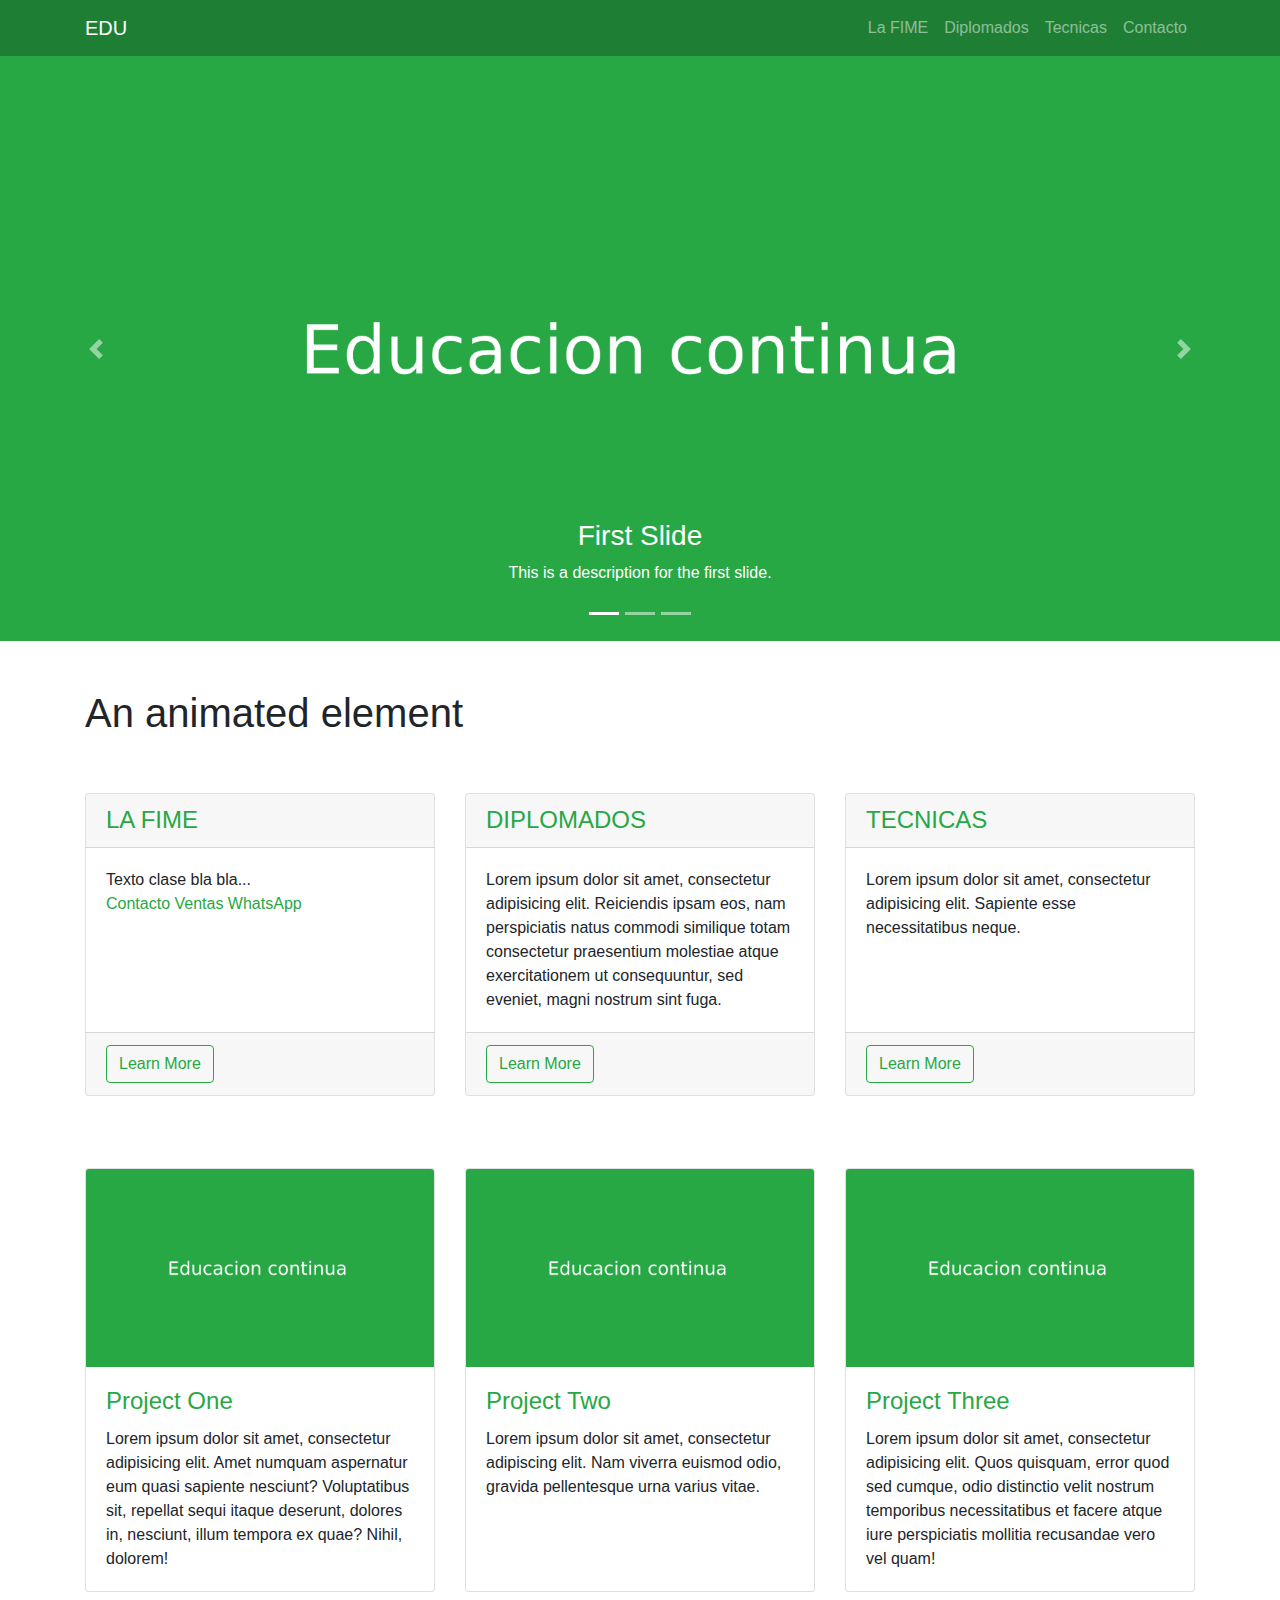
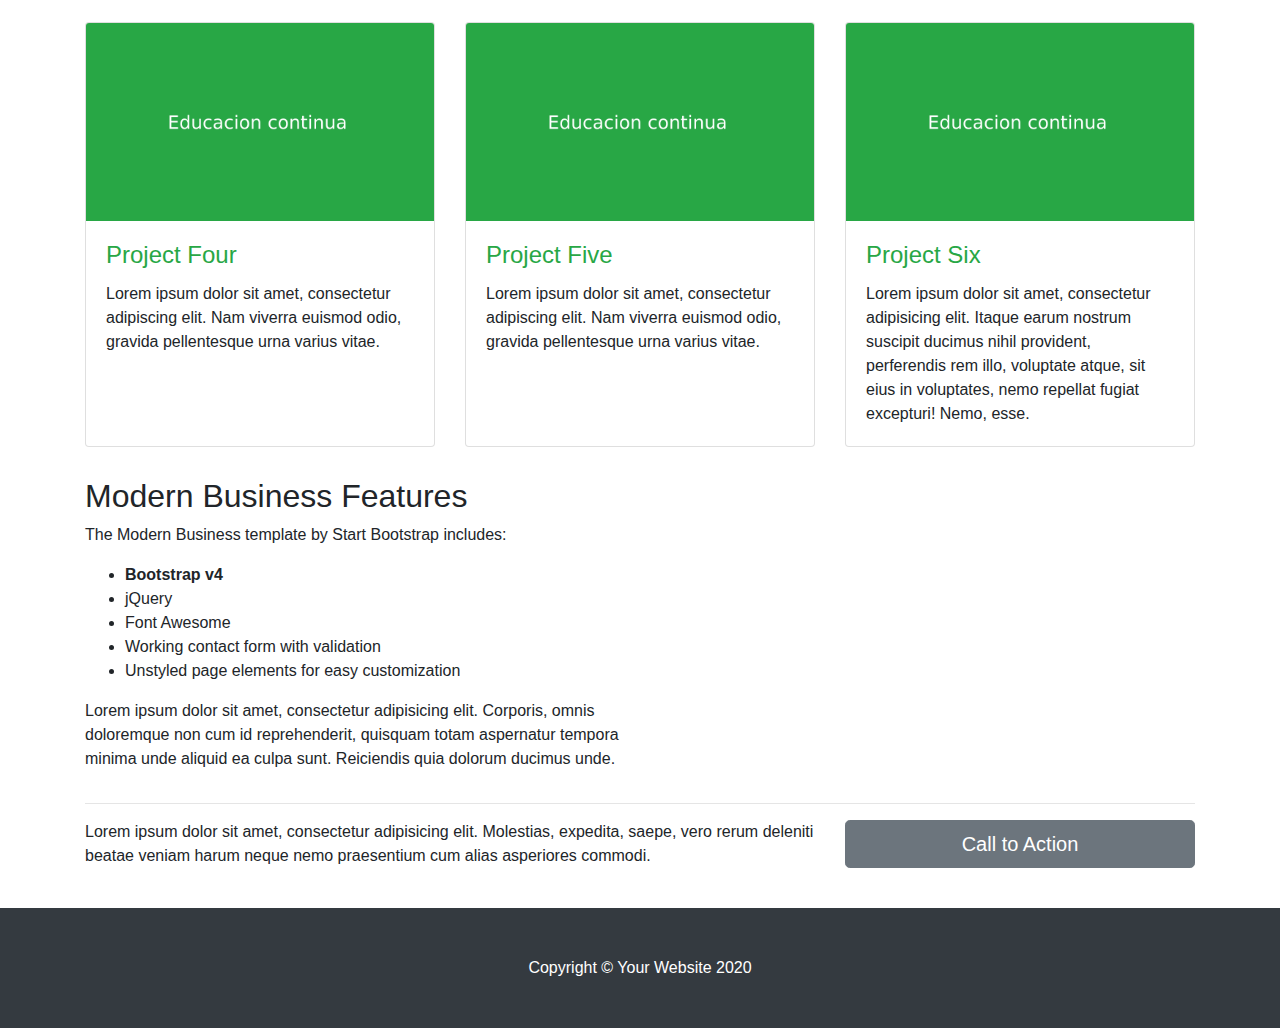
<file: index.html>
<!DOCTYPE html>
<html lang="en">

<head>

  <meta charset="utf-8">
  <meta name="viewport" content="width=device-width, initial-scale=1, shrink-to-fit=no">
  <meta name="description" content="">
  <meta name="author" content="">

  <title>EDUCACION</title>
  <!-- Chat en linea -->
  <!-- Inician los estilos de mi sitio -->
  <!-- Bootstrap core CSS -->
  <link href="vendor/bootstrap/css/bootstrap.css" rel="stylesheet">

  <!-- Custom styles for this template -->
  <link href="css/modern-business.css" rel="stylesheet">
  <!-- GOOGLE FONTS CDN -->
  <link rel="preconnect" href="https://fonts.gstatic.com">
  <link href="https://fonts.googleapis.com/css2?family=DotGothic16&family=Roboto+Slab:wght@100;600&display=swap" rel="stylesheet"><!-- ICONOS CDN -->
  <!-- finalizan los estilos de mi sitio -->
  <link rel="stylesheet" href="https://use.fontawesome.com/releases/v5.15.2/css/all.css" integrity="sha384-vSIIfh2YWi9wW0r9iZe7RJPrKwp6bG+s9QZMoITbCckVJqGCCRhc+ccxNcdpHuYu" crossorigin="anonymous">

  <link rel="stylesheet" href="https://cdnjs.cloudflare.com/ajax/libs/animate.css/4.1.1/animate.min.css"/>
</head>

<body>

  <!-- Navigation -->
  <nav class="navbar fixed-top navbar-expand-lg navbar-dark NavBarVerde ">
    <div class="container">
      <a class="navbar-brand" href="index.html">EDU</a>
      <button class="navbar-toggler navbar-toggler-right" type="button" data-toggle="collapse" data-target="#navbarResponsive" aria-controls="navbarResponsive" aria-expanded="false" aria-label="Toggle navigation">
        <span class="navbar-toggler-icon"></span>
      </button>
      <div class="collapse navbar-collapse" id="navbarResponsive">
        <ul class="navbar-nav ml-auto">
          <li class="nav-item">
            <a class="nav-link" href="about.html">La FIME</a>
          </li>
          <li class="nav-item">
            <a class="nav-link" href="services.html">Diplomados</a>
          </li>
          <li class="nav-item">
            <a class="nav-link" href="contact.html">Tecnicas</a>
          </li>   
          <li class="nav-item">
            <a class="nav-link" href="contact.html">Contacto</a>
          </li>      
        </ul>
      </div>
    </div>
  </nav><!-- Fin de area de navegacion  -->

  <header><!-- AQUI INICIA EL CARRUSEL DE IMAGENES-->
    <div id="carouselExampleIndicators" class="carousel slide" data-ride="carousel">
      <ol class="carousel-indicators">
        <li data-target="#carouselExampleIndicators" data-slide-to="0" class="active"></li>
        <li data-target="#carouselExampleIndicators" data-slide-to="1"></li>
        <li data-target="#carouselExampleIndicators" data-slide-to="2"></li>
      </ol>
      <div class="carousel-inner" role="listbox">
        <!-- Slide One - Set the background image for this slide in the line below -->
        <div class="carousel-item active" style="background-image: url('imagenes/imagenUno.png')">
          <div class="carousel-caption d-none d-md-block">
            <h3>First Slide</h3>
            <p>This is a description for the first slide.</p>
          </div>
        </div>
        <!-- Slide Two - Set the background image for this slide in the line below -->
        <div class="carousel-item" style="background-image: url('imagenes/imagenUno.png')">
          <div class="carousel-caption d-none d-md-block">
            <h3>Second Slide</h3>
            <p>This is a description for the second slide.</p>
          </div>
        </div>
        <!-- Slide Three - Set the background image for this slide in the line below -->
        <div class="carousel-item" style="background-image: url('imagenes/imagenUno.png')">
          <div class="carousel-caption d-none d-md-block">
            <h3>Third Slide</h3>
            <p>This is a description for the third slide.</p>
          </div>
        </div>
      </div>
      <a class="carousel-control-prev" href="#carouselExampleIndicators" role="button" data-slide="prev">
        <span class="carousel-control-prev-icon" aria-hidden="true"></span>
        <span class="sr-only">Previous</span>
      </a>
      <a class="carousel-control-next" href="#carouselExampleIndicators" role="button" data-slide="next">
        <span class="carousel-control-next-icon" aria-hidden="true"></span>
        <span class="sr-only">Next</span>
      </a>
    </div>
  </header>

  <!-- Page Content -->
  <div class="container">
  <br><br>
  <h1 class="animate__animated animate__flash">An animated element</h1>
  <br><br>
    <!-- Marketing Icons Section -->
    <div class="row">
      <div class="col-lg-4 mb-4">
        <div class="card h-100">
          <h4 class="card-header ColorCliente">LA FIME <i class="fas fa-graduation-cap"></i></h4>
          <div class="card-body">
            <p class="card-text">Texto clase bla bla...<br>
              <a href="https://api.whatsapp.com/send?phone=528118999427" target="_blank"><i class="fab fa-whatsapp"></i> Contacto Ventas WhatsApp</a>
            </p>
          </div>
          <div class="card-footer">
            <a href="#" class="btn btn-outline-success">Learn More</a>
          </div>
        </div>
      </div>
      <div class="col-lg-4 mb-4">
        <div class="card h-100">
          <h4 class="card-header ColorCliente">DIPLOMADOS <i class="fas fa-laptop-code"></i></h4>
          <div class="card-body">
            <p class="card-text">Lorem ipsum dolor sit amet, consectetur adipisicing elit. Reiciendis ipsam eos, nam perspiciatis natus commodi similique totam consectetur praesentium molestiae atque exercitationem ut consequuntur, sed eveniet, magni nostrum sint fuga.</p>
          </div>
          <div class="card-footer">
            <a href="#" class="btn btn-outline-success">Learn More</a>
          </div>
        </div>
      </div>
      <div class="col-lg-4 mb-4">
        <div class="card h-100">
          <h4 class="card-header ColorCliente">TECNICAS <i class="fas fa-chalkboard-teacher"></i></h4>
          <div class="card-body">
            <p class="card-text">Lorem ipsum dolor sit amet, consectetur adipisicing elit. Sapiente esse necessitatibus neque.</p>
          </div>
          <div class="card-footer">
            <a href="#" class="btn btn-outline-success">Learn More</a>
          </div>
        </div>
      </div>
    </div>
    <!-- /.row -->

    <!-- Portfolio Section -->
  <br><br>

    <div class="row">
      <div class="col-lg-4 col-sm-6 portfolio-item">
        <div class="card h-100">
          <a href="#"><img class="card-img-top" src="imagenes/imagenUno.png" alt=""></a>
          <div class="card-body">
            <h4 class="card-title">
              <a href="#">Project One</a>
            </h4>
            <p class="card-text">Lorem ipsum dolor sit amet, consectetur adipisicing elit. Amet numquam aspernatur eum quasi sapiente nesciunt? Voluptatibus sit, repellat sequi itaque deserunt, dolores in, nesciunt, illum tempora ex quae? Nihil, dolorem!</p>
          </div>
        </div>
      </div>
      <div class="col-lg-4 col-sm-6 portfolio-item">
        <div class="card h-100">
          <a href="#"><img class="card-img-top" src="imagenes/imagenUno.png" alt=""></a>
          <div class="card-body">
            <h4 class="card-title">
              <a href="#">Project Two</a>
            </h4>
            <p class="card-text">Lorem ipsum dolor sit amet, consectetur adipiscing elit. Nam viverra euismod odio, gravida pellentesque urna varius vitae.</p>
          </div>
        </div>
      </div>
      <div class="col-lg-4 col-sm-6 portfolio-item">
        <div class="card h-100">
          <a href="#"><img class="card-img-top" src="imagenes/imagenUno.png" alt=""></a>
          <div class="card-body">
            <h4 class="card-title">
              <a href="#">Project Three</a>
            </h4>
            <p class="card-text">Lorem ipsum dolor sit amet, consectetur adipisicing elit. Quos quisquam, error quod sed cumque, odio distinctio velit nostrum temporibus necessitatibus et facere atque iure perspiciatis mollitia recusandae vero vel quam!</p>
          </div>
        </div>
      </div>
      <div class="col-lg-4 col-sm-6 portfolio-item">
        <div class="card h-100">
          <a href="#"><img class="card-img-top" src="imagenes/imagenUno.png" alt=""></a>
          <div class="card-body">
            <h4 class="card-title">
              <a href="#">Project Four</a>
            </h4>
            <p class="card-text">Lorem ipsum dolor sit amet, consectetur adipiscing elit. Nam viverra euismod odio, gravida pellentesque urna varius vitae.</p>
          </div>
        </div>
      </div>
      <div class="col-lg-4 col-sm-6 portfolio-item">
        <div class="card h-100">
          <a href="#"><img class="card-img-top" src="imagenes/imagenUno.png" alt=""></a>
          <div class="card-body">
            <h4 class="card-title">
              <a href="#">Project Five</a>
            </h4>
            <p class="card-text">Lorem ipsum dolor sit amet, consectetur adipiscing elit. Nam viverra euismod odio, gravida pellentesque urna varius vitae.</p>
          </div>
        </div>
      </div>
      <div class="col-lg-4 col-sm-6 portfolio-item">
        <div class="card h-100">
          <a href="#"><img class="card-img-top" src="imagenes/imagenUno.png" alt=""></a>
          <div class="card-body">
            <h4 class="card-title">
              <a href="#">Project Six</a>
            </h4>
            <p class="card-text">Lorem ipsum dolor sit amet, consectetur adipisicing elit. Itaque earum nostrum suscipit ducimus nihil provident, perferendis rem illo, voluptate atque, sit eius in voluptates, nemo repellat fugiat excepturi! Nemo, esse.</p>
          </div>
        </div>
      </div>
    </div>
    <!-- /.row -->

    <!-- Features Section -->
    <div class="row">
      <div class="col-lg-6">
        <h2>Modern Business Features</h2>
        <p>The Modern Business template by Start Bootstrap includes:</p>
        <ul>
          <li>
            <strong>Bootstrap v4</strong>
          </li>
          <li>jQuery</li>
          <li>Font Awesome</li>
          <li>Working contact form with validation</li>
          <li>Unstyled page elements for easy customization</li>
        </ul>
        <p>Lorem ipsum dolor sit amet, consectetur adipisicing elit. Corporis, omnis doloremque non cum id reprehenderit, quisquam totam aspernatur tempora minima unde aliquid ea culpa sunt. Reiciendis quia dolorum ducimus unde.</p>
      </div>
      <div class="col-lg-6">
        <div class="embed-responsive embed-responsive-16by9">
          <iframe class="embed-responsive-item"  src="https://www.youtube.com/embed/2CiRDhGWZQw"  target="_blank" allowfullscreen></iframe>
        </div>
      </div>
    </div>
    <!-- /.row -->

    <hr>

    <!-- Call to Action Section -->
    <div class="row mb-4">
      <div class="col-md-8">
        <p>Lorem ipsum dolor sit amet, consectetur adipisicing elit. Molestias, expedita, saepe, vero rerum deleniti beatae veniam harum neque nemo praesentium cum alias asperiores commodi.</p>
      </div>
      <div class="col-md-4">
        <a class="btn btn-lg btn-secondary btn-block" href="#">Call to Action</a>
      </div>
    </div>

  </div>
  <!-- /.container -->

  <!-- Footer -->
  <footer class="py-5 bg-dark">
    <div class="container">
      <p class="m-0 text-center text-white">Copyright &copy; Your Website 2020</p>
    </div>
    <!-- /.container -->
  </footer>

  <!-- Bootstrap core JavaScript -->
  <script src="vendor/jquery/jquery.min.js"></script>
  <script src="vendor/bootstrap/js/bootstrap.bundle.min.js"></script>

</body>

</html>
</file>
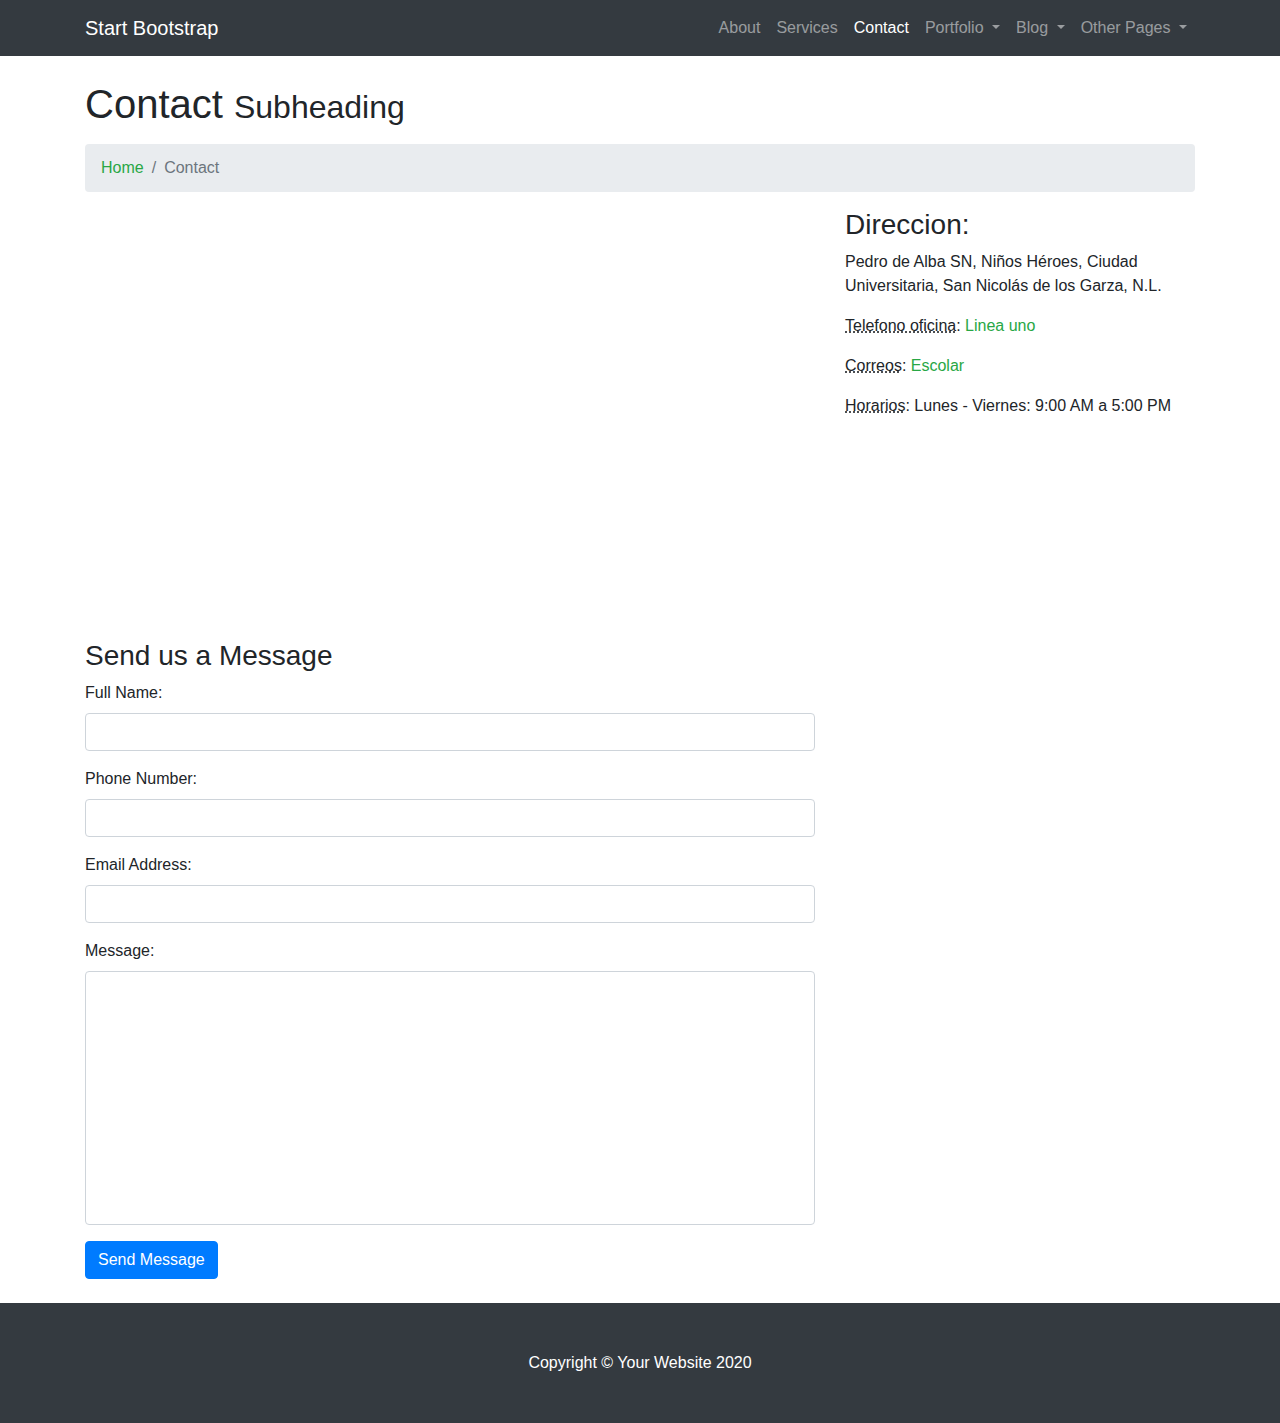
<file: contact.html>
<!DOCTYPE html>
<html lang="en">

<head>

  <meta charset="utf-8">
  <meta name="viewport" content="width=device-width, initial-scale=1, shrink-to-fit=no">
  <meta name="description" content="">
  <meta name="author" content="">

  <title>Modern Business - Start Bootstrap Template</title>

  <!-- Bootstrap core CSS -->
  <link href="vendor/bootstrap/css/bootstrap.min.css" rel="stylesheet">

  <!-- Custom styles for this template -->
  <link href="css/modern-business.css" rel="stylesheet">

</head>

<body>

  <!-- Navigation -->
  <nav class="navbar fixed-top navbar-expand-lg navbar-dark bg-dark fixed-top">
    <div class="container">
      <a class="navbar-brand" href="index.html">Start Bootstrap</a>
      <button class="navbar-toggler navbar-toggler-right" type="button" data-toggle="collapse" data-target="#navbarResponsive" aria-controls="navbarResponsive" aria-expanded="false" aria-label="Toggle navigation">
        <span class="navbar-toggler-icon"></span>
      </button>
      <div class="collapse navbar-collapse" id="navbarResponsive">
        <ul class="navbar-nav ml-auto">
          <li class="nav-item">
            <a class="nav-link" href="about.html">About</a>
          </li>
          <li class="nav-item">
            <a class="nav-link" href="services.html">Services</a>
          </li>
          <li class="nav-item active">
            <a class="nav-link" href="contact.html">Contact</a>
          </li>
          <li class="nav-item dropdown">
            <a class="nav-link dropdown-toggle" href="#" id="navbarDropdownPortfolio" data-toggle="dropdown" aria-haspopup="true" aria-expanded="false">
              Portfolio
            </a>
            <div class="dropdown-menu dropdown-menu-right" aria-labelledby="navbarDropdownPortfolio">
              <a class="dropdown-item" href="portfolio-1-col.html">1 Column Portfolio</a>
              <a class="dropdown-item" href="portfolio-2-col.html">2 Column Portfolio</a>
              <a class="dropdown-item" href="portfolio-3-col.html">3 Column Portfolio</a>
              <a class="dropdown-item" href="portfolio-4-col.html">4 Column Portfolio</a>
              <a class="dropdown-item" href="portfolio-item.html">Single Portfolio Item</a>
            </div>
          </li>
          <li class="nav-item dropdown">
            <a class="nav-link dropdown-toggle" href="#" id="navbarDropdownBlog" data-toggle="dropdown" aria-haspopup="true" aria-expanded="false">
              Blog
            </a>
            <div class="dropdown-menu dropdown-menu-right" aria-labelledby="navbarDropdownBlog">
              <a class="dropdown-item" href="blog-home-1.html">Blog Home 1</a>
              <a class="dropdown-item" href="blog-home-2.html">Blog Home 2</a>
              <a class="dropdown-item" href="blog-post.html">Blog Post</a>
            </div>
          </li>
          <li class="nav-item dropdown">
            <a class="nav-link dropdown-toggle" href="#" id="navbarDropdownPages" data-toggle="dropdown" aria-haspopup="true" aria-expanded="false">
              Other Pages
            </a>
            <div class="dropdown-menu dropdown-menu-right" aria-labelledby="navbarDropdownPages">
              <a class="dropdown-item" href="full-width.html">Full Width Page</a>
              <a class="dropdown-item" href="sidebar.html">Sidebar Page</a>
              <a class="dropdown-item" href="faq.html">FAQ</a>
              <a class="dropdown-item" href="404.html">404</a>
              <a class="dropdown-item" href="pricing.html">Pricing Table</a>
            </div>
          </li>
        </ul>
      </div>
    </div>
  </nav>

  <!-- Page Content -->
  <div class="container">

    <!-- Page Heading/Breadcrumbs -->
    <h1 class="mt-4 mb-3">Contact
      <small>Subheading</small>
    </h1>

    <ol class="breadcrumb">
      <li class="breadcrumb-item">
        <a href="index.html">Home</a>
      </li>
      <li class="breadcrumb-item active">Contact</li>
    </ol>

    <!-- Content Row -->
    <div class="row">
      <!-- Map Column -->
      <div class="col-lg-8 mb-4">
        <!-- Embedded Google Map -->
      <iframe src="https://www.google.com/maps/embed?pb=!1m18!1m12!1m3!1d3594.3783358419228!2d-100.31560468434563!3d25.724999283653542!2m3!1f0!2f0!3f0!3m2!1i1024!2i768!4f13.1!3m3!1m2!1s0x86629452551ea79f%3A0x66e03550ec5730cb!2sFacultad%20de%20Ingenier%C3%ADa%20Mec%C3%A1nica%20y%20El%C3%A9ctrica!5e0!3m2!1ses!2smx!4v1615346183462!5m2!1ses!2smx" width="100%" height="400" style="border:0;" allowfullscreen="" loading="lazy"></iframe>
      </div>
      <!-- Contact Details Column -->
      <div class="col-lg-4 mb-4">
        <h3>Direccion:</h3>
        <p>
          Pedro de Alba SN, Niños Héroes, Ciudad Universitaria, San Nicolás de los Garza, N.L.

        </p>
        <p>
          <abbr title="Phone">Telefono oficina</abbr>: <a href="tel:=+8118999427" target="_blank">Linea uno</a>
        </p>
        <p>
          <abbr title="Email">Correos</abbr>:
          <a href="mailto:o.m.leal.salazar@gmail.com">Escolar</a>
        </p>
        <p>
          <abbr title="Hours">Horarios</abbr>: Lunes - Viernes: 9:00 AM a 5:00 PM
        </p>
      </div>
    </div>
    <!-- /.row -->

    <!-- Contact Form -->
    <!-- In order to set the email address and subject line for the contact form go to the bin/contact_me.php file. -->
    <div class="row">
      <div class="col-lg-8 mb-4">
        <h3>Send us a Message</h3>
        <form name="sentMessage" id="contactForm" novalidate>
          <div class="control-group form-group">
            <div class="controls">
              <label>Full Name:</label>
              <input type="text" class="form-control" id="name" required data-validation-required-message="Please enter your name.">
              <p class="help-block"></p>
            </div>
          </div>
          <div class="control-group form-group">
            <div class="controls">
              <label>Phone Number:</label>
              <input type="tel" class="form-control" id="phone" required data-validation-required-message="Please enter your phone number.">
            </div>
          </div>
          <div class="control-group form-group">
            <div class="controls">
              <label>Email Address:</label>
              <input type="email" class="form-control" id="email" required data-validation-required-message="Please enter your email address.">
            </div>
          </div>
          <div class="control-group form-group">
            <div class="controls">
              <label>Message:</label>
              <textarea rows="10" cols="100" class="form-control" id="message" required data-validation-required-message="Please enter your message" maxlength="999" style="resize:none"></textarea>
            </div>
          </div>
          <div id="success"></div>
          <!-- For success/fail messages -->
          <button type="submit" class="btn btn-primary" id="sendMessageButton">Send Message</button>
        </form>
      </div>

    </div>
    <!-- /.row -->

  </div>
  <!-- /.container -->

  <!-- Footer -->
  <footer class="py-5 bg-dark">
    <div class="container">
      <p class="m-0 text-center text-white">Copyright &copy; Your Website 2020</p>
    </div>
    <!-- /.container -->
  </footer>

  <!-- Bootstrap core JavaScript -->
  <script src="vendor/jquery/jquery.min.js"></script>
  <script src="vendor/bootstrap/js/bootstrap.bundle.min.js"></script>

  <!-- Contact form JavaScript -->
  <!-- Do not edit these files! In order to set the email address and subject line for the contact form go to the bin/contact_me.php file. -->
  <script src="js/jqBootstrapValidation.js"></script>
  <script src="js/contact_me.js"></script>

</body>

</html>
</file>
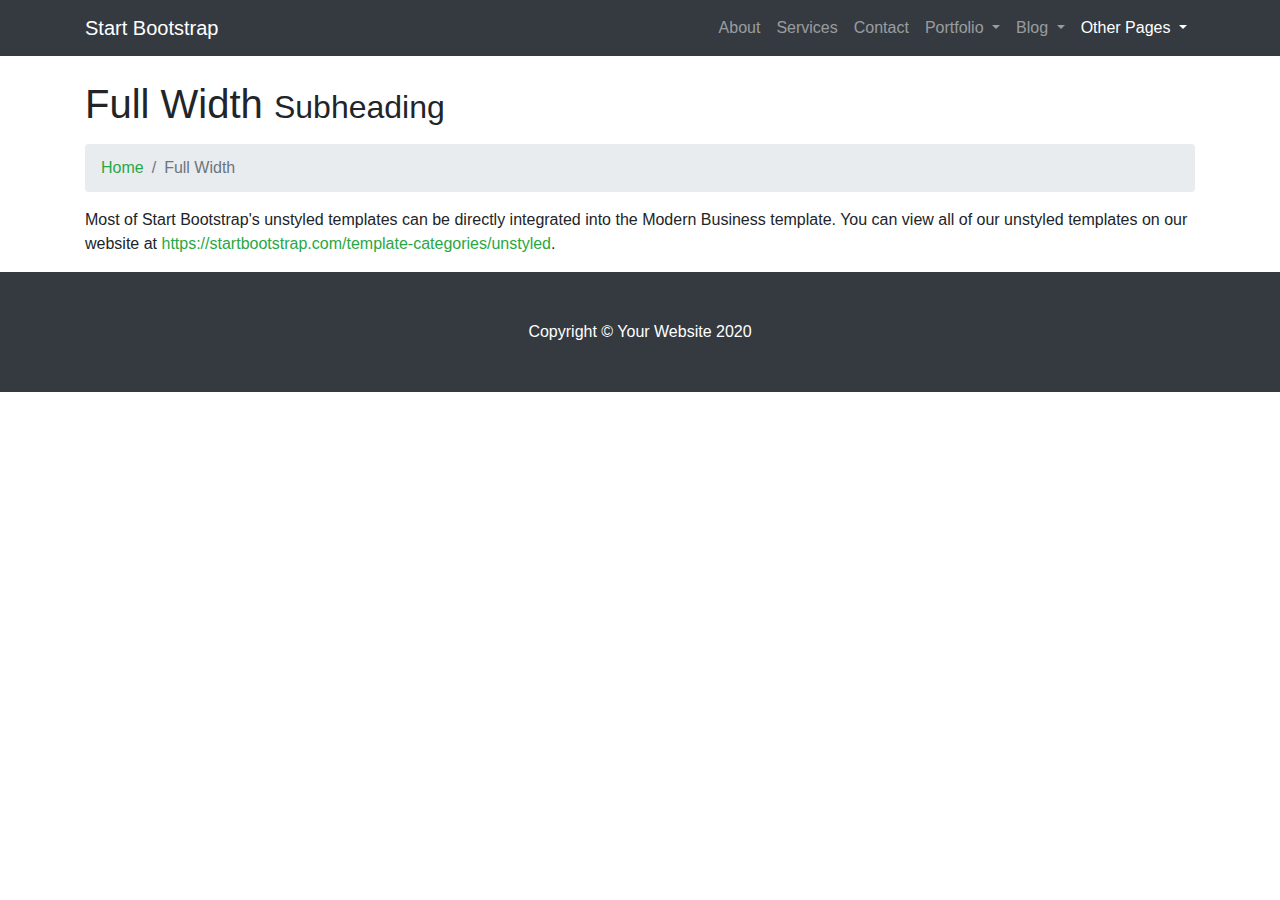
<file: full-width.html>
<!DOCTYPE html>
<html lang="en">

<head>

  <meta charset="utf-8">
  <meta name="viewport" content="width=device-width, initial-scale=1, shrink-to-fit=no">
  <meta name="description" content="">
  <meta name="author" content="">

  <title>Modern Business - Start Bootstrap Template</title>

  <!-- Bootstrap core CSS -->
  <link href="vendor/bootstrap/css/bootstrap.min.css" rel="stylesheet">

  <!-- Custom styles for this template -->
  <link href="css/modern-business.css" rel="stylesheet">

</head>

<body>

  <!-- Navigation -->
  <nav class="navbar fixed-top navbar-expand-lg navbar-dark bg-dark fixed-top">
    <div class="container">
      <a class="navbar-brand" href="index.html">Start Bootstrap</a>
      <button class="navbar-toggler navbar-toggler-right" type="button" data-toggle="collapse" data-target="#navbarResponsive" aria-controls="navbarResponsive" aria-expanded="false" aria-label="Toggle navigation">
        <span class="navbar-toggler-icon"></span>
      </button>
      <div class="collapse navbar-collapse" id="navbarResponsive">
        <ul class="navbar-nav ml-auto">
          <li class="nav-item">
            <a class="nav-link" href="about.html">About</a>
          </li>
          <li class="nav-item">
            <a class="nav-link" href="services.html">Services</a>
          </li>
          <li class="nav-item">
            <a class="nav-link" href="contact.html">Contact</a>
          </li>
          <li class="nav-item dropdown">
            <a class="nav-link dropdown-toggle" href="#" id="navbarDropdownPortfolio" data-toggle="dropdown" aria-haspopup="true" aria-expanded="false">
              Portfolio
            </a>
            <div class="dropdown-menu dropdown-menu-right" aria-labelledby="navbarDropdownPortfolio">
              <a class="dropdown-item" href="portfolio-1-col.html">1 Column Portfolio</a>
              <a class="dropdown-item" href="portfolio-2-col.html">2 Column Portfolio</a>
              <a class="dropdown-item" href="portfolio-3-col.html">3 Column Portfolio</a>
              <a class="dropdown-item" href="portfolio-4-col.html">4 Column Portfolio</a>
              <a class="dropdown-item" href="portfolio-item.html">Single Portfolio Item</a>
            </div>
          </li>
          <li class="nav-item dropdown">
            <a class="nav-link dropdown-toggle" href="#" id="navbarDropdownBlog" data-toggle="dropdown" aria-haspopup="true" aria-expanded="false">
              Blog
            </a>
            <div class="dropdown-menu dropdown-menu-right" aria-labelledby="navbarDropdownBlog">
              <a class="dropdown-item" href="blog-home-1.html">Blog Home 1</a>
              <a class="dropdown-item" href="blog-home-2.html">Blog Home 2</a>
              <a class="dropdown-item" href="blog-post.html">Blog Post</a>
            </div>
          </li>
          <li class="nav-item active dropdown">
            <a class="nav-link dropdown-toggle" href="#" id="navbarDropdownPages" data-toggle="dropdown" aria-haspopup="true" aria-expanded="false">
              Other Pages
            </a>
            <div class="dropdown-menu dropdown-menu-right" aria-labelledby="navbarDropdownPages">
              <a class="dropdown-item active" href="full-width.html">Full Width Page</a>
              <a class="dropdown-item" href="sidebar.html">Sidebar Page</a>
              <a class="dropdown-item" href="faq.html">FAQ</a>
              <a class="dropdown-item" href="404.html">404</a>
              <a class="dropdown-item" href="pricing.html">Pricing Table</a>
            </div>
          </li>
        </ul>
      </div>
    </div>
  </nav>

  <!-- Page Content -->
  <div class="container">

    <!-- Page Heading/Breadcrumbs -->
    <h1 class="mt-4 mb-3">Full Width
      <small>Subheading</small>
    </h1>

    <ol class="breadcrumb">
      <li class="breadcrumb-item">
        <a href="index.html">Home</a>
      </li>
      <li class="breadcrumb-item active">Full Width</li>
    </ol>

    <p>Most of Start Bootstrap's unstyled templates can be directly integrated into the Modern Business template. You can view all of our unstyled templates on our website at
      <a href="https://startbootstrap.com/template-categories/unstyled">https://startbootstrap.com/template-categories/unstyled</a>.</p>

  </div>
  <!-- /.container -->

  <!-- Footer -->
  <footer class="py-5 bg-dark">
    <div class="container">
      <p class="m-0 text-center text-white">Copyright &copy; Your Website 2020</p>
    </div>
    <!-- /.container -->
  </footer>

  <!-- Bootstrap core JavaScript -->
  <script src="vendor/jquery/jquery.min.js"></script>
  <script src="vendor/bootstrap/js/bootstrap.bundle.min.js"></script>

</body>

</html>
</file>
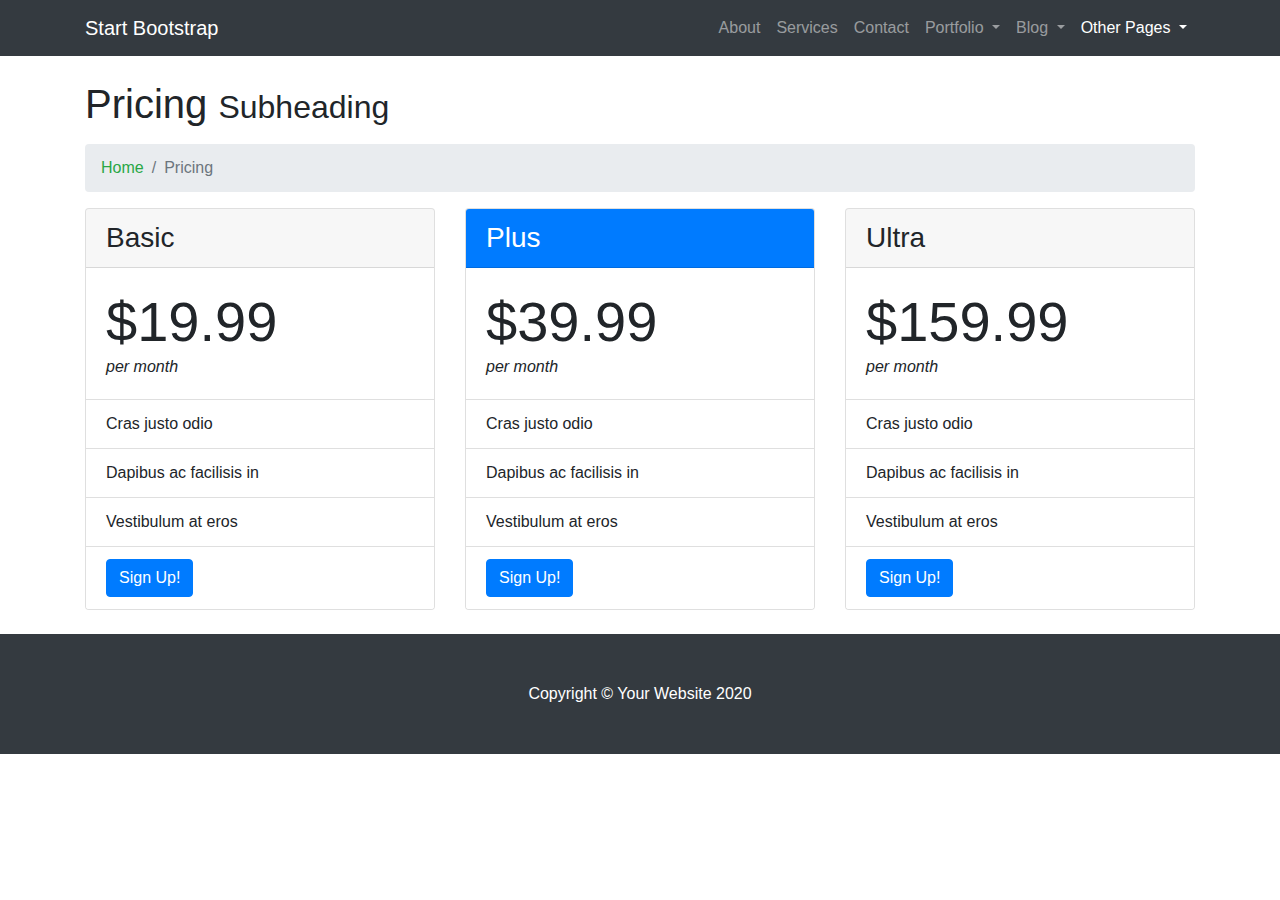
<file: pricing.html>
<!DOCTYPE html>
<html lang="en">

<head>

  <meta charset="utf-8">
  <meta name="viewport" content="width=device-width, initial-scale=1, shrink-to-fit=no">
  <meta name="description" content="">
  <meta name="author" content="">

  <title>Modern Business - Start Bootstrap Template</title>

  <!-- Bootstrap core CSS -->
  <link href="vendor/bootstrap/css/bootstrap.min.css" rel="stylesheet">

  <!-- Custom styles for this template -->
  <link href="css/modern-business.css" rel="stylesheet">

</head>

<body>

  <!-- Navigation -->
  <nav class="navbar fixed-top navbar-expand-lg navbar-dark bg-dark fixed-top">
    <div class="container">
      <a class="navbar-brand" href="index.html">Start Bootstrap</a>
      <button class="navbar-toggler navbar-toggler-right" type="button" data-toggle="collapse" data-target="#navbarResponsive" aria-controls="navbarResponsive" aria-expanded="false" aria-label="Toggle navigation">
        <span class="navbar-toggler-icon"></span>
      </button>
      <div class="collapse navbar-collapse" id="navbarResponsive">
        <ul class="navbar-nav ml-auto">
          <li class="nav-item">
            <a class="nav-link" href="about.html">About</a>
          </li>
          <li class="nav-item">
            <a class="nav-link" href="services.html">Services</a>
          </li>
          <li class="nav-item">
            <a class="nav-link" href="contact.html">Contact</a>
          </li>
          <li class="nav-item dropdown">
            <a class="nav-link dropdown-toggle" href="#" id="navbarDropdownPortfolio" data-toggle="dropdown" aria-haspopup="true" aria-expanded="false">
              Portfolio
            </a>
            <div class="dropdown-menu dropdown-menu-right" aria-labelledby="navbarDropdownPortfolio">
              <a class="dropdown-item" href="portfolio-1-col.html">1 Column Portfolio</a>
              <a class="dropdown-item" href="portfolio-2-col.html">2 Column Portfolio</a>
              <a class="dropdown-item" href="portfolio-3-col.html">3 Column Portfolio</a>
              <a class="dropdown-item" href="portfolio-4-col.html">4 Column Portfolio</a>
              <a class="dropdown-item" href="portfolio-item.html">Single Portfolio Item</a>
            </div>
          </li>
          <li class="nav-item dropdown">
            <a class="nav-link dropdown-toggle" href="#" id="navbarDropdownBlog" data-toggle="dropdown" aria-haspopup="true" aria-expanded="false">
              Blog
            </a>
            <div class="dropdown-menu dropdown-menu-right" aria-labelledby="navbarDropdownBlog">
              <a class="dropdown-item" href="blog-home-1.html">Blog Home 1</a>
              <a class="dropdown-item" href="blog-home-2.html">Blog Home 2</a>
              <a class="dropdown-item" href="blog-post.html">Blog Post</a>
            </div>
          </li>
          <li class="nav-item active dropdown">
            <a class="nav-link dropdown-toggle" href="#" id="navbarDropdownPages" data-toggle="dropdown" aria-haspopup="true" aria-expanded="false">
              Other Pages
            </a>
            <div class="dropdown-menu dropdown-menu-right" aria-labelledby="navbarDropdownPages">
              <a class="dropdown-item" href="full-width.html">Full Width Page</a>
              <a class="dropdown-item" href="sidebar.html">Sidebar Page</a>
              <a class="dropdown-item" href="faq.html">FAQ</a>
              <a class="dropdown-item" href="404.html">404</a>
              <a class="dropdown-item active" href="pricing.html">Pricing Table</a>
            </div>
          </li>
        </ul>
      </div>
    </div>
  </nav>

  <!-- Page Content -->
  <div class="container">

    <!-- Page Heading/Breadcrumbs -->
    <h1 class="mt-4 mb-3">Pricing
      <small>Subheading</small>
    </h1>

    <ol class="breadcrumb">
      <li class="breadcrumb-item">
        <a href="index.html">Home</a>
      </li>
      <li class="breadcrumb-item active">Pricing</li>
    </ol>

    <!-- Content Row -->
    <div class="row">
      <div class="col-lg-4 mb-4">
        <div class="card h-100">
          <h3 class="card-header">Basic</h3>
          <div class="card-body">
            <div class="display-4">$19.99</div>
            <div class="font-italic">per month</div>
          </div>
          <ul class="list-group list-group-flush">
            <li class="list-group-item">Cras justo odio</li>
            <li class="list-group-item">Dapibus ac facilisis in</li>
            <li class="list-group-item">Vestibulum at eros</li>
            <li class="list-group-item">
              <a href="#" class="btn btn-primary">Sign Up!</a>
            </li>
          </ul>
        </div>
      </div>
      <div class="col-lg-4 mb-4">
        <div class="card card-outline-primary h-100">
          <h3 class="card-header bg-primary text-white">Plus</h3>
          <div class="card-body">
            <div class="display-4">$39.99</div>
            <div class="font-italic">per month</div>
          </div>
          <ul class="list-group list-group-flush">
            <li class="list-group-item">Cras justo odio</li>
            <li class="list-group-item">Dapibus ac facilisis in</li>
            <li class="list-group-item">Vestibulum at eros</li>
            <li class="list-group-item">
              <a href="#" class="btn btn-primary">Sign Up!</a>
            </li>
          </ul>
        </div>
      </div>
      <div class="col-lg-4 mb-4">
        <div class="card h-100">
          <h3 class="card-header">Ultra</h3>
          <div class="card-body">
            <div class="display-4">$159.99</div>
            <div class="font-italic">per month</div>
          </div>
          <ul class="list-group list-group-flush">
            <li class="list-group-item">Cras justo odio</li>
            <li class="list-group-item">Dapibus ac facilisis in</li>
            <li class="list-group-item">Vestibulum at eros</li>
            <li class="list-group-item">
              <a href="#" class="btn btn-primary">Sign Up!</a>
            </li>
          </ul>
        </div>
      </div>
    </div>
    <!-- /.row -->

  </div>
  <!-- /.container -->

  <!-- Footer -->
  <footer class="py-5 bg-dark">
    <div class="container">
      <p class="m-0 text-center text-white">Copyright &copy; Your Website 2020</p>
    </div>
    <!-- /.container -->
  </footer>

  <!-- Bootstrap core JavaScript -->
  <script src="vendor/jquery/jquery.min.js"></script>
  <script src="vendor/bootstrap/js/bootstrap.bundle.min.js"></script>

</body>

</html>
</file>
<file: css/modern-business.css>
/*!
 * Start Bootstrap - Modern Business (https://startbootstrap.com/template/modern-business)
 * Copyright 2013-2020 Start Bootstrap
 * Licensed under MIT (https://github.com/StartBootstrap/startbootstrap-logomodern-business-nav/blob/master/LICENSE)
 */
body {
  padding-top: 56px;
}

.carousel-item {
  height: 65vh;
  min-height: 300px;
  background: no-repeat center center scroll;
  -webkit-background-size: cover;
  -moz-background-size: cover;
  -o-background-size: cover;
  background-size: cover;
}

.portfolio-item {
  margin-bottom: 30px;
}

.NavBarVerde {
  background-color: #1e7e34;
}

a {
  color: #28a745;
  text-decoration: none;
  background-color: transparent;
}

.ColorCliente {
  color: #28a745;
}
</file>
